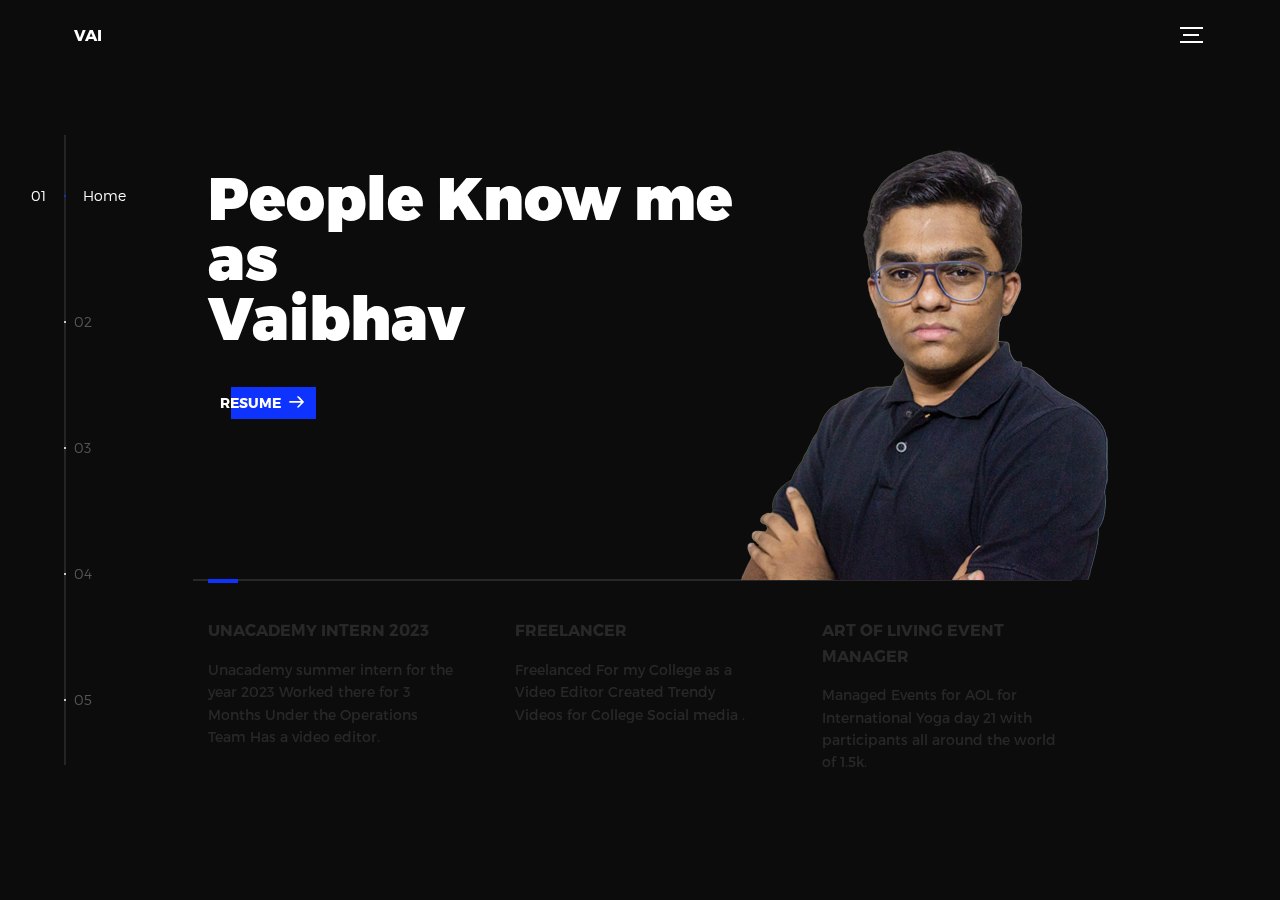
<file: index.html>
<!DOCTYPE html>
<html lang="en">
<head>
  <title>Vai</title>
  <meta charset="utf-8">
  <meta name="viewport" content="width=device-width, initial-scale=1">
  <meta http-equiv="X-UA-Compatible" content="IE=edge">
  <meta name="description" content="HTML5 website template">
  <meta name="keywords" content="global, template, html, sass, jquery">
  <meta name="author" content="Bucky Maler">
  <link rel="stylesheet" href="assets/css/main.css">
</head>
<body>

<!-- notification for small viewports and landscape oriented smartphones -->
<div class="device-notification">
  <a class="device-notification--logo" href="#0">
    <alt="Vai">
    <p>Vai</p>
  </a>
  <p class="device-notification--message">Switch Up to a Diffrent Device/Please View it in landscape or Potrait view<br>Use Laptop for a Better Experience .</p>
</div>

<div class="perspective effect-rotate-left">
  <div class="container"><div class="outer-nav--return"></div>
    <div id="viewport" class="l-viewport">
      <div class="l-wrapper">
        <header class="header">
          <a class="header--logo" href="https://www.linkedin.com/in/vaibhav-yadav-46235a270/">
            
            <p>Vai</p>
          </a>
          <button class="header--cta cta">Resume</button>
          <div class="header--nav-toggle">
            <span></span>
          </div>
        </header>
        <nav class="l-side-nav">
          <ul class="side-nav">
            <li class="is-active"><span>Home</span></li>
            <li><span>Works</span></li>
            <li><span>Blog</span></li>
            <li><span>Contact</span></li>
            <li><span>Resume</span></li>
          </ul>
        </nav>
        <ul class="l-main-content main-content">
          <li class="l-section section section--is-active">
            <div class="intro">
              <div class="intro--banner">
                <h1>People Know me <br>as<br>Vaibhav</h1>
                <button class="cta">Resume
                 <svg  version="1.1" id="Layer_1" xmlns="http://www.w3.org/2000/svg" xmlns:xlink="http://www.w3.org/1999/xlink" x="0px" y="0px" viewBox="0 0 150 118" style="enable-background:new 0 0 150 118;" xml:space="preserve">
                  <g transform="translate(0.000000,118.000000) scale(0.100000,-0.100000)">
                    <path d="M870,1167c-34-17-55-57-46-90c3-15,81-100,194-211l187-185l-565-1c-431,0-571-3-590-13c-55-28-64-94-18-137c21-20,33-20,597-20h575l-192-193C800,103,794,94,849,39c20-20,39-29,61-29c28,0,63,30,298,262c147,144,272,271,279,282c30,51,23,60-219,304C947,1180,926,1196,870,1167z"/>
                  </g>
                  </svg>
                  <span class="btn-background"></span>
                </button>
                <img src="assets/img/vaibhavfolded.png" alt="Welcome">
              </div>
              <div class="intro--options">
                <a href="#0">
                  <h3>Unacademy Intern 2023</h3>
                  <p>Unacademy summer intern for the year 2023 Worked there for 3 Months Under the Operations Team Has a video editor.</p>
                </a>
                <a href="#0">
                  <h3>Freelancer </h3>
                  <p>Freelanced For my College as a Video Editor Created Trendy Videos for College Social media .</p>
                </a>
                <a href="#0">
                  <h3>Art of living Event Manager</h3>
                  <p>Managed Events for AOL for International Yoga day 21 with participants all around the world of 1.5k.</p>
                </a>
              </div>
            </div>
          </li>
          <li class="l-section section">
            <div class="work">
              <h2>I draw..Create..Edit..Sometimes..🎬</h2>
              <div class="work--lockup">
                <ul class="slider">
                
                    
                    </a>
                  </li>
                  <li class="slider--item slider--item-center">
                    <a href="#0">
                      <div class="slider--item-image">
                        <img src="assets/img/Untitled-3 copy.png" alt="Digital Art">
                      </div>
                      <p class="slider--item-title">Digital art</p>
                      <p class="slider--item-description">Digital Art done using Procreate and Adobe Photoshop.</p>
                    </a>
                  </li>
                  <li class="slider--item slider--item-right">
                    <a href="#0">
                      <div class="slider--item-image">
                         <img src="assets/img/FIGHT CLUB.jpeg" alt="Movie posters">
                         
                      </div>
                      <p class="slider--item-title">Fight CLUB</p>
                      <p class="slider--item-description">Movie asthetic posters
                        
                  </a>
                </ul>
                <div class="slider--prev">
                  <svg version="1.1" id="Layer_1" xmlns="http://www.w3.org/2000/svg" xmlns:xlink="http://www.w3.org/1999/xlink" x="0px" y="0px"
                  viewBox="0 0 150 118" style="enable-background:new 0 0 150 118;" xml:space="preserve">
                  <g transform="translate(0.000000,118.000000) scale(0.100000,-0.100000)">
                    <path d="M561,1169C525,1155,10,640,3,612c-3-13,1-36,8-52c8-15,134-145,281-289C527,41,562,10,590,10c22,0,41,9,61,29
                    c55,55,49,64-163,278L296,510h575c564,0,576,0,597,20c46,43,37,109-18,137c-19,10-159,13-590,13l-565,1l182,180
                    c101,99,187,188,193,199c16,30,12,57-12,84C631,1174,595,1183,561,1169z"/>
                  </g>
                  </svg>
                </div>
                <div class="slider--next">
                  <svg version="1.1" id="Layer_1" xmlns="http://www.w3.org/2000/svg" xmlns:xlink="http://www.w3.org/1999/xlink" x="0px" y="0px" viewBox="0 0 150 118" style="enable-background:new 0 0 150 118;" xml:space="preserve">
                  <g transform="translate(0.000000,118.000000) scale(0.100000,-0.100000)">
                    <path d="M870,1167c-34-17-55-57-46-90c3-15,81-100,194-211l187-185l-565-1c-431,0-571-3-590-13c-55-28-64-94-18-137c21-20,33-20,597-20h575l-192-193C800,103,794,94,849,39c20-20,39-29,61-29c28,0,63,30,298,262c147,144,272,271,279,282c30,51,23,60-219,304C947,1180,926,1196,870,1167z"/>
                  </g>
                  </svg>
                </div>
              </div>
            </div>
          </li>
          <li class="l-section section">
            <div class="about">
              <div class="about--banner">
                <h2>Experience With Unacademy</h2>
                <style>
                  h7
                    {
                    font-size: 25px; color: rgb(52, 132, 244);
                    }
                </style>
                <a href="#0">
                <h7> I joined Unacademy on the 30th of May,2023 Unacademy has taught me How to Multi Task and Priotorize Work load As these things Play a very vital Role in the World of Corporate
                  <br><h8>
                    <style>
                      h8{
                        color: rgb(32, 188, 130);
                      }
                    </style>
                  <br> My Job at Unacademy Was to create Youtube Shorts For the Educators and Edit Trending Shorts
                  <br>This Job was Much Easier than I taught it would be Thanks to the <br> Incredible Operations Team
                 </h8>
            
                  <span>
                    <svg version="1.1" id="Layer_1" xmlns="http://www.w3.org/2000/svg" xmlns:xlink="http://www.w3.org/1999/xlink" x="0px" y="0px" viewBox="0 0 150 118" style="enable-background:new 0 0 150 118;" xml:space="preserve">
                    <g transform="translate(0.000000,118.000000) scale(0.100000,-0.100000)">
                      <path d="M870,1167c-34-17-55-57-46-90c3-15,81-100,194-211l187-185l-565-1c-431,0-571-3-590-13c-55-28-64-94-18-137c21-20,33-20,597-20h575l-192-193C800,103,794,94,849,39c20-20,39-29,61-29c28,0,63,30,298,262c147,144,272,271,279,282c30,51,23,60-219,304C947,1180,926,1196,870,1167z"/>
                    </g>
                    </svg>
                  </span>
                </a>
              </div>
              
          </li>
          <li class="l-section section">
            <div class="contact">
              <div class="contact--lockup">
                <div class="modal">
                  <div class="modal--information">
                    <p>Bengaluru</p>
                    <a href="mailto:vaibhavmyadav2005@gmail.com">vaibhavmyadav2005@gmail.com</a>
                    <a href="tel:+91 7892582871">+91 7892582871</a>
                  </div>
                  <ul class="modal--options">
                    <li><a href="https://www.linkedin.com/in/vaibhav-yadav-46235a270
                      ">LinkedIn</a></li>
                    <li><a href="https://www.instagram.com/knownas_vai/">Instagram</a></li>
                    <li><a href="mailto:vaibhavmyadav2005@gmail.com">Contact Me</a></li>
                  </ul>
                </div>
              </div>
            </div>
          </li>
          <li class="l-section section">
            <div class="hire">
              <h2>Resume</h2>
              <!-- checkout formspree.io for easy form setup -->
              <form class="work-request">
                <div class="work-request--options">
                  <span class="options-a">
                    
                    </label>
                    <input id="opt-2" type="checkbox" value="Vaibhavs Resume">
                    <label for="opt-2">
                      <svg version="1.1" id="Layer_1" xmlns="http://www.w3.org/2000/svg" xmlns:xlink="http://www.w3.org/1999/xlink" x="0px" y="0px"
                      viewBox="0 0 150 111" style="enable-background:new 0 0 150 111;" xml:space="preserve">
                      <g transform="translate(0.000000,111.000000) scale(0.100000,-0.100000)">
                        <path d="M950,705L555,310L360,505C253,612,160,700,155,700c-6,0-44-34-85-75l-75-75l278-278L550-5l475,475c261,261,475,480,475,485c0,13-132,145-145,145C1349,1100,1167,922,950,705z"/>
                      </g>
                      </svg>
                     Vaibhavs Resume
                    </label>
                  </span>
                </div>
                <div class="work-request--information">
                  <div class="information-name">
                  </div>
                </div>
                <li><a href="first resume.pdf">Download</a></li>
              <form>
            </div>
          </li>
        </ul>
      </div>
    </div>
  </div>
  <ul class="outer-nav">
    <li class="is-active">Home</li>
    <li>Works</li>
    <li>Blog</li>
    <li>Contact</li>
    <li>Resume </li>
  </ul>
</div>

<script src="https://ajax.googleapis.com/ajax/libs/jquery/2.2.4/jquery.min.js"></script>
<script>window.jQuery || document.write('<script src="assets/js/vendor/jquery-2.2.4.min.js"><\/script>')</script>
<script src="assets/js/functions-min.js"></script>
</body>
</html>
</file>
<file: assets/css/main.css>
@font-face{font-family:'Montserrat';src:url("fonts/Montserrat-Black.eot");src:local("☺"),url("fonts/Montserrat-Black.woff") format("woff"),url("fonts/Montserrat-Black.ttf") format("truetype"),url("fonts/Montserrat-Black.svg") format("svg");font-weight:900;font-style:normal}@font-face{font-family:'Montserrat';src:url("fonts/Montserrat-Bold.eot");src:local("☺"),url("fonts/Montserrat-Bold.woff") format("woff"),url("fonts/Montserrat-Bold.ttf") format("truetype"),url("fonts/Montserrat-Bold.svg") format("svg");font-weight:700;font-style:normal}@font-face{font-family:'Montserrat';src:url("fonts/Montserrat-Regular.eot");src:local("☺"),url("fonts/Montserrat-Regular.woff") format("woff"),url("fonts/Montserrat-Regular.ttf") format("truetype"),url("fonts/Montserrat-Regular.svg") format("svg");font-weight:400;font-style:normal}@font-face{font-family:'Montserrat';src:url("fonts/Montserrat-Light.eot");src:local("☺"),url("fonts/Montserrat-Light.woff") format("woff"),url("fonts/Montserrat-Light.ttf") format("truetype"),url("fonts/Montserrat-Light.svg") format("svg");font-weight:300;font-style:normal}/*! normalize.css v3.0.2 | MIT License | git.io/normalize */html{font-family:sans-serif;-ms-text-size-adjust:100%;-webkit-text-size-adjust:100%}body{margin:0}article,aside,details,figcaption,figure,footer,header,hgroup,main,menu,nav,section,summary{display:block}audio,canvas,progress,video{display:inline-block;vertical-align:baseline}audio:not([controls]){display:none;height:0}[hidden],template{display:none}a{background-color:transparent}a:active,a:hover{outline:0}abbr[title]{border-bottom:1px dotted}b,strong{font-weight:bold}dfn{font-style:italic}h1{font-size:2em;margin:0.67em 0}mark{background:#ff0;color:#000}small{font-size:80%}sub,sup{font-size:75%;line-height:0;position:relative;vertical-align:baseline}sup{top:-0.5em}sub{bottom:-0.25em}img{border:0}svg:not(:root){overflow:hidden}figure{margin:1em 40px}hr{box-sizing:content-box;height:0}pre{overflow:auto}code,kbd,pre,samp{font-family:monospace, monospace;font-size:1em}button,input,optgroup,select,textarea{color:inherit;font:inherit;margin:0}button{overflow:visible}button,select{text-transform:none}button,html input[type="button"],input[type="reset"],input[type="submit"]{-webkit-appearance:button;cursor:pointer}button[disabled],html input[disabled]{cursor:default}button::-moz-focus-inner,input::-moz-focus-inner{border:0;padding:0}input{line-height:normal}input[type="checkbox"],input[type="radio"]{box-sizing:border-box;padding:0}input[type="number"]::-webkit-inner-spin-button,input[type="number"]::-webkit-outer-spin-button{height:auto}input[type="search"]{-webkit-appearance:textfield;box-sizing:content-box}input[type="search"]::-webkit-search-cancel-button,input[type="search"]::-webkit-search-decoration{-webkit-appearance:none}fieldset{border:1px solid #c0c0c0;margin:0 2px;padding:0.35em 0.625em 0.75em}legend{border:0;padding:0}textarea{overflow:auto}optgroup{font-weight:bold}table{border-collapse:collapse;border-spacing:0}td,th{padding:0}::-moz-selection{background:#FFF498}::selection{background:#FFF498}::-moz-selection{background:#FFF498}img::-moz-selection{background:transparent}img::selection{background:transparent}img::-moz-selection{background:transparent}body{-webkit-tap-highlight-color:#FFF498}body{background-color:#0c0c0c;font-size:14px;line-height:1.6;font-family:"Montserrat",sans-serif;color:#fff;-webkit-font-smoothing:antialiased;-webkit-text-size-adjust:100%}.l-viewport{position:relative;width:100%;height:100vh;box-shadow:0 0 45px 5px rgba(0,0,0,0.85);overflow:hidden}.l-wrapper{position:relative;width:1440px;max-width:90%;height:100%;margin:0 auto}.l-side-nav{position:absolute;left:0;display:-webkit-box;display:-webkit-flex;display:-ms-flexbox;display:flex;height:100%;-webkit-box-align:center;-webkit-align-items:center;-ms-flex-align:center;align-items:center}.l-side-nav::before{content:"";position:absolute;top:50%;left:0;-webkit-transform:translateY(-50%);transform:translateY(-50%);width:2px;height:70%;max-height:750px;background-color:#555;opacity:.35;z-index:10}@media (max-width: 1180px){.l-side-nav{display:none}}.l-main-content{position:relative;width:100%;height:100%;margin:0;padding:0;list-style:none}.l-section{position:absolute;width:100%;height:100%}.device-notification{display:none;position:fixed;top:0;left:0;width:100%;height:100%;-webkit-box-orient:vertical;-webkit-box-direction:normal;-webkit-flex-direction:column;-ms-flex-direction:column;flex-direction:column;-webkit-box-align:center;-webkit-align-items:center;-ms-flex-align:center;-ms-grid-row-align:center;align-items:center;-webkit-box-pack:center;-webkit-justify-content:center;-ms-flex-pack:center;justify-content:center;background-color:#0c0c0c;z-index:12}.device-notification--logo{display:-webkit-box;display:-webkit-flex;display:-ms-flexbox;display:flex;-webkit-box-align:center;-webkit-align-items:center;-ms-flex-align:center;align-items:center;text-decoration:none;color:#fff}.device-notification--logo p{margin:0 0 0 10px;font-size:16px;font-weight:700;text-transform:uppercase}.device-notification--message{width:70%;margin:30px 0 0 0;font-weight:700;text-align:center}@media (max-width: 767px) and (min-width: 601px) and (max-height: 680px){.device-notification{display:-webkit-box;display:-webkit-flex;display:-ms-flexbox;display:flex}}@media (max-width: 600px) and (min-width: 480px) and (max-height: 580px){.device-notification{display:-webkit-box;display:-webkit-flex;display:-ms-flexbox;display:flex}}@media (max-width: 736px) and (min-width: 360px) and (orientation: landscape){.device-notification{display:-webkit-box;display:-webkit-flex;display:-ms-flexbox;display:flex}}@media(max-width: 359px){.device-notification{display:-webkit-box;display:-webkit-flex;display:-ms-flexbox;display:flex}}.section{opacity:0;visibility:hidden;-webkit-transition:opacity .4s ease-in-out,visibility 0s .4s;transition:opacity .4s ease-in-out,visibility 0s .4s}.section--is-active{opacity:1;visibility:visible;z-index:1;-webkit-transition:opacity .4s ease-in-out .4s;transition:opacity .4s ease-in-out .4s}.section--next{-webkit-transform:translateY(-45px);transform:translateY(-45px);-webkit-transition:-webkit-transform .4s ease-in-out;transition:-webkit-transform .4s ease-in-out;transition:transform .4s ease-in-out;transition:transform .4s ease-in-out, -webkit-transform .4s ease-in-out}.section--prev{-webkit-transform:translateY(45px);transform:translateY(45px);-webkit-transition:-webkit-transform .4s ease-in-out;transition:-webkit-transform .4s ease-in-out;transition:transform .4s ease-in-out;transition:transform .4s ease-in-out, -webkit-transform .4s ease-in-out}.header{position:absolute;top:0;left:0;display:-webkit-box;display:-webkit-flex;display:-ms-flexbox;display:flex;width:100%;height:70px;-webkit-box-align:center;-webkit-align-items:center;-ms-flex-align:center;align-items:center;-webkit-box-pack:justify;-webkit-justify-content:space-between;-ms-flex-pack:justify;justify-content:space-between;z-index:10}.header--logo{display:-webkit-box;display:-webkit-flex;display:-ms-flexbox;display:flex;-webkit-box-align:center;-webkit-align-items:center;-ms-flex-align:center;align-items:center;text-decoration:none;color:#fff}.header--logo p{margin:0 0 0 10px;font-size:16px;font-weight:700;text-transform:uppercase}.header--nav-toggle{display:-webkit-box;display:-webkit-flex;display:-ms-flexbox;display:flex;width:50px;height:50px;-webkit-box-orient:vertical;-webkit-box-direction:normal;-webkit-flex-direction:column;-ms-flex-direction:column;flex-direction:column;-webkit-box-align:center;-webkit-align-items:center;-ms-flex-align:center;align-items:center;-webkit-box-pack:center;-webkit-justify-content:center;-ms-flex-pack:center;justify-content:center;cursor:pointer}.header--nav-toggle span,.header--nav-toggle::before,.header--nav-toggle::after{content:"";position:relative;width:16px;height:2px;background-color:#fff}.header--nav-toggle::before{bottom:5px;width:23px}.header--nav-toggle::after{top:5px;width:23px}.header--cta{position:absolute;top:50%;left:50%;-webkit-transform:translate(-50%, -50%);transform:translate(-50%, -50%);padding:0 20px;line-height:30px;text-decoration:none;color:#fff;font-weight:700;text-transform:uppercase;background-color:#0f33ff;border:none;opacity:0;visibility:hidden;-webkit-transition:opacity .4s ease-in-out,visibility 0s .4s;transition:opacity .4s ease-in-out,visibility 0s .4s}.header--cta:focus{outline:none}.header--cta.is-active{opacity:1;visibility:visible;-webkit-transition:opacity .4s ease-in-out .4s;transition:opacity .4s ease-in-out .4s}@media (max-width: 767px){.header--cta{display:none}}.side-nav{position:relative;display:-webkit-box;display:-webkit-flex;display:-ms-flexbox;display:flex;width:100px;height:70%;max-height:750px;-webkit-box-orient:vertical;-webkit-box-direction:normal;-webkit-flex-direction:column;-ms-flex-direction:column;flex-direction:column;-webkit-justify-content:space-around;-ms-flex-pack:distribute;justify-content:space-around;margin:0;padding:0;list-style-position:inside;z-index:10}.side-nav>li{position:relative;top:-5px;color:#fff;font-size:6px;cursor:pointer}.side-nav>li span{position:relative;top:3px;left:10px;color:#fff;font-size:14px;font-weight:300;opacity:0;visibility:hidden}.side-nav>li::before{position:absolute;top:3px;left:10px;color:#555;font-size:14px;font-weight:300}.side-nav li:nth-child(1)::before{content:"01"}.side-nav li:nth-child(2)::before{content:"02"}.side-nav li:nth-child(3)::before{content:"03"}.side-nav li:nth-child(4)::before{content:"04"}.side-nav li:nth-child(5)::before{content:"05"}.side-nav li.is-active{color:#0f33ff;-webkit-transition:color .4s ease-in-out;transition:color .4s ease-in-out}.side-nav li.is-active span{opacity:1;visibility:visible;-webkit-transition:opacity .4s ease-in-out;transition:opacity .4s ease-in-out}.side-nav li.is-active::before{left:-33px;color:#fff}.intro{position:relative;display:-webkit-box;display:-webkit-flex;display:-ms-flexbox;display:flex;width:900px;max-width:75%;height:100%;-webkit-box-orient:vertical;-webkit-box-direction:normal;-webkit-flex-direction:column;-ms-flex-direction:column;flex-direction:column;-webkit-box-pack:center;-webkit-justify-content:center;-ms-flex-pack:center;justify-content:center;margin:0 auto}@media (max-width: 1180px){.intro{max-width:100%}}.intro--banner{position:relative;height:475px}.intro--banner::before{content:"";position:absolute;bottom:20px;left:-15px;right:0;height:2px;background-color:#282828}.intro--banner::after{content:"";position:absolute;bottom:18px;left:0;width:30px;height:4px;background-color:#0f33ff}.intro--banner h1{position:relative;font-size:60px;font-weight:900;line-height:1;z-index:1}.intro--banner button{position:relative;padding:5px 17px 5px 12px;font-weight:700;text-transform:uppercase;background-color:transparent;border:none}.intro--banner button .btn-background{position:absolute;top:0;left:23px;right:0;height:100%;background-color:#0f33ff;z-index:-1;-webkit-transition:left .2s ease-in-out;transition:left .2s ease-in-out}.intro--banner button:hover .btn-background{left:0}.intro--banner button:focus{outline:none}.intro--banner button svg{position:relative;left:5px;width:15px;fill:#fff}.intro--banner img{position:absolute;bottom:21px;right:-112px}.intro--options{display:-webkit-box;display:-webkit-flex;display:-ms-flexbox;display:flex;-webkit-box-pack:justify;-webkit-justify-content:space-between;-ms-flex-pack:justify;justify-content:space-between;margin:0;padding:0;list-style:none}.intro--options>a{max-width:250px;text-decoration:none;color:#282828;-webkit-transition:color .2s ease-in-out;transition:color .2s ease-in-out}.intro--options>a:hover{color:#1769ff}.intro--options h3{font-size:16px;text-transform:uppercase}.intro--options p{margin-bottom:0}@media (max-width: 900px){.intro--banner{height:380px}.intro--banner h1{font-size:55px}.intro--banner img{width:356px}.intro--options>a{margin-right:30px}.intro--options>a:last-child{margin-right:0}}@media (max-width: 767px){.intro--banner{height:305px}.intro--banner h1{font-size:44px}.intro--banner img{width:330px}.intro--options{display:block}.intro--options>a{display:block;max-width:100%;margin:0 0 30px 0}.intro--options>a:last-child{margin-bottom:0}}@media (max-width: 600px){.intro--banner{height:360px}.intro--banner h1{font-size:55px}.intro--banner img{display:none}}@media (max-width: 600px) and (max-height: 750px){.intro--banner{height:auto}.intro--banner::before,.intro--banner::after{display:none}.intro--banner h1{margin-top:0}.intro--options{display:none}}.work{position:relative;display:-webkit-box;display:-webkit-flex;display:-ms-flexbox;display:flex;width:960px;max-width:80%;height:100%;-webkit-box-orient:vertical;-webkit-box-direction:normal;-webkit-flex-direction:column;-ms-flex-direction:column;flex-direction:column;-webkit-box-pack:center;-webkit-justify-content:center;-ms-flex-pack:center;justify-content:center;margin:0 auto}@media (max-width: 1180px){.work{max-width:100%}}.work h2{margin:0 0 20px 0;font-size:30px;text-align:center}.work--lockup{position:relative}.work--lockup .slider{position:relative;display:-webkit-box;display:-webkit-flex;display:-ms-flexbox;display:flex;width:80%;margin:0 auto;padding:0;list-style:none}.work--lockup .slider--item{position:absolute;display:none;text-align:center}.work--lockup .slider--item a{text-decoration:none;color:#858585}.work--lockup .slider--item-title{margin-top:10px;font-size:12px;font-weight:700;text-transform:uppercase}.work--lockup .slider--item-description{display:none;max-width:250px;margin:0 auto}.work--lockup .slider--item-image{width:3500px;height:50px;margin:0 auto;border-radius:50%;overflow:hidden}.work--lockup .slider--item-image img{height:150%}.work--lockup .slider--item-left{top:100%;left:0;-webkit-transform:translateY(-50%);transform:translateY(-50%);display:block}.work--lockup .slider--item-right{top:50%;right:0;-webkit-transform:translateY(-50%);transform:translateY(-50%);display:block}.work--lockup .slider--item-center{position:relative;top:50px;left:50%;-webkit-transform:translateX(-50%);transform:translateX(-50%);display:block}.work--lockup .slider--item-center a{color:#fff}.work--lockup .slider--item-center .slider--item-title{margin-top:25px;font-size:16px}.work--lockup .slider--item-center .slider--item-description{display:block}.work--lockup .slider--item-center .slider--item-image{width:300px;height:300px}.work--lockup .slider--next,.work--lockup .slider--prev{position:absolute;top:160px;display:-webkit-box;display:-webkit-flex;display:-ms-flexbox;display:flex;width:50px;height:50px;-webkit-box-align:center;-webkit-align-items:center;-ms-flex-align:center;align-items:center;-webkit-box-pack:center;-webkit-justify-content:center;-ms-flex-pack:center;justify-content:center;background-color:#282828;border-radius:50%;cursor:pointer}.work--lockup .slider--next svg,.work--lockup .slider--prev svg{width:20px;fill:#fff}.work--lockup .slider--next{right:0}.work--lockup .slider--prev{left:0}@media (max-width: 900px){.work--lockup .slider--item-image{width:120px;height:120px}.work--lockup .slider--item-center .slider--item-image{width:240px;height:240px}.work--lockup .slider--next,.work--lockup .slider--prev{top:130px}}@media (max-width: 767px){.work--lockup .slider{width:75%}.work--lockup .slider--item-image{width:90px;height:90px}.work--lockup .slider--item-center .slider--item-image{width:190px;height:190px}.work--lockup .slider--next,.work--lockup .slider--prev{top:105px}}@media (max-width: 600px){.work--lockup .slider{width:auto}.work--lockup .slider--item-left,.work--lockup .slider--item-right{display:none}}.about{position:relative;display:-webkit-box;display:-webkit-flex;display:-ms-flexbox;display:flex;width:900px;max-width:75%;height:100%;-webkit-box-orient:vertical;-webkit-box-direction:normal;-webkit-flex-direction:column;-ms-flex-direction:column;flex-direction:column;-webkit-box-pack:center;-webkit-justify-content:center;-ms-flex-pack:center;justify-content:center;margin:0 auto}@media (max-width: 1180px){.about{max-width:100%}}.about--banner{position:relative;height:475px}.about--banner::before{content:"";position:absolute;top:20px;left:200px;-webkit-transform:rotate(-25deg);transform:rotate(-25deg);border:5px solid #0f33ff;border-right-color:transparent;border-bottom-color:transparent}.about--banner::after{content:"";position:absolute;top:75px;left:400px;-webkit-transform:rotate(45deg);transform:rotate(45deg);width:10px;height:10px;background-color:#0f33ff}.about--banner h2{position:relative;margin-top:35px;font-size:40px;font-weight:900;line-height:1;z-index:1}.about--banner h2::before{content:"";position:absolute;top:60px;left:268px;width:30px;height:30px;background-color:#0f33ff00;border-radius:50%}.about--banner h2::after{content:"";position:absolute;top:255px;left:255px;width:10px;height:10px;background-color:#0f33ff00}.about--banner a{padding:5px 17px 5px 0;text-decoration:none;color:#fff;font-weight:700;text-transform:uppercase;background-color:transparent}.about--banner a:hover svg{left:10px}.about--banner a svg{position:relative;left:5px;width:15px;fill:#fff;-webkit-transition:left .2s ease-in-out;transition:left .2s ease-in-out}.about--banner img{position:absolute;bottom:-90px;right:-12px}.about--options{display:-webkit-box;display:-webkit-flex;display:-ms-flexbox;display:flex;max-width:600px;-webkit-box-pack:justify;-webkit-justify-content:space-between;-ms-flex-pack:justify;justify-content:space-between;margin:0;padding:0;list-style:none}.about--options>a{position:relative;width:1280px;height:720px;text-decoration:none;color:#fff;border:px solid #0f33ff;background-position:center;background-size:cover;background-repeat:no-repeat}.about--options>a:nth-child(1){background-image:url("../img/Vaibhavyadav.png")}.about--options>a:nth-child(2){background-image:url("../img/about-philosophy.jpg")}.about--options>a:nth-child(3){background-image:url("../img/about-history.jpg")}.about--options>a:hover h3{bottom:-50px}.about--options h3{position:absolute;bottom:-38px;left:10px;font-size:16px;text-transform:uppercase;-webkit-transition:bottom .2s ease-in-out,left .2s ease-in-out;transition:bottom .2s ease-in-out,left .2s ease-in-out}@media (max-width: 767px){.about--banner{height:305px}.about--banner::before{top:0;left:125px}.about--banner::after{top:35px;left:260px}.about--banner h2{margin-top:10px;font-size:44px}.about--banner h2::before{top:28px;left:168px}.about--banner h2::after{top:163px;left:163px}.about--banner img{width:315px}}@media (max-width: 600px){.about--banner{height:auto}.about--banner::before{left:155px}.about--banner::after{left:310px}.about--banner h2{margin-top:0;font-size:55px}.about--banner h2::before{top:43px;left:214px}.about--banner h2::after{top:205px;left:205px}..about--banner h7{position: relative;font-size: 50px;font-family: 'Franklin Gothic Medium', 'Arial Narrow', Arial, sans-serif;}.about--banner img{display:none}.about--options{display:none}}.contact{position:fixed;top:0;left:0;width:100%;height:100%;background-image:url("../img/ssssssss.jpg");background-position:center;background-size:cover;background-repeat:no-repeat}.contact--lockup{position:relative;display:-webkit-box;display:-webkit-flex;display:-ms-flexbox;display:flex;width:900px;max-width:75%;height:100%;-webkit-box-align:center;-webkit-align-items:center;-ms-flex-align:center;align-items:center;-webkit-box-pack:end;-webkit-justify-content:flex-end;-ms-flex-pack:end;justify-content:flex-end;margin:0 auto}@media (max-width: 1180px){.contact--lockup{max-width:90%}}@media (max-width: 767px){.contact--lockup{-webkit-box-pack:center;-webkit-justify-content:center;-ms-flex-pack:center;justify-content:center}}.contact--lockup .modal{padding:45px 45px;text-align:center;background-color:#0c0c0c;box-shadow:0 0 30px 0 rgba(0,0,0,0.75)}.contact--lockup .modal--information p,.contact--lockup .modal--information a{display:block;margin:14px 0;text-decoration:none;color:#fff;font-weight:700}.contact--lockup .modal--information p{margin-top:0}.contact--lockup .modal--options{margin:0;padding:0;list-style:none}.contact--lockup .modal--options>li{width:130px;margin:0 auto 25px auto}.contact--lockup .modal--options li:nth-child(1){background-color:#1769ff}.contact--lockup .modal--options li:nth-child(2){background-color:#ea4c89}.contact--lockup .modal--options li:nth-child(3){margin-bottom:0;background-color:#0f33ff;text-transform:uppercase}.contact--lockup .modal--options a{display:block;width:100%;padding:8px 0;text-decoration:none;color:#fff;font-weight:700}.hire{position:relative;display:-webkit-box;display:-webkit-flex;display:-ms-flexbox;display:flex;width:700px;max-width:75%;height:100%;-webkit-box-orient:vertical;-webkit-box-direction:normal;-webkit-flex-direction:column;-ms-flex-direction:column;flex-direction:column;-webkit-box-pack:center;-webkit-justify-content:center;-ms-flex-pack:center;justify-content:center;margin:0 auto}@media (max-width: 1180px){.hire{max-width:100%}}.hire h2{margin:0 0 20px 0;font-size:30px;text-align:center}.work-request{display:-webkit-box;display:-webkit-flex;display:-ms-flexbox;display:flex;width:100%;-webkit-box-orient:vertical;-webkit-box-direction:normal;-webkit-flex-direction:column;-ms-flex-direction:column;flex-direction:column;-webkit-box-align:center;-webkit-align-items:center;-ms-flex-align:center;align-items:center;color:#fff}.work-request input[type="submit"]{width:400px;max-width:100%;line-height:50px;font-size:16px;font-weight:700;text-transform:uppercase;background-color:#0f33ff;border:none;border-radius:0}.work-request input[type="submit"]:focus{outline:none}.work-request--options{display:-webkit-box;display:-webkit-flex;display:-ms-flexbox;display:flex;width:100%;-webkit-box-orient:vertical;-webkit-box-direction:normal;-webkit-flex-direction:column;-ms-flex-direction:column;flex-direction:column;-webkit-box-align:center;-webkit-align-items:center;-ms-flex-align:center;align-items:center;margin:30px 0}.work-request--options .options-a{display:-webkit-box;display:-webkit-flex;display:-ms-flexbox;display:flex;width:100%;-webkit-box-pack:justify;-webkit-justify-content:space-between;-ms-flex-pack:justify;justify-content:space-between}.work-request--options .options-b{display:-webkit-box;display:-webkit-flex;display:-ms-flexbox;display:flex;width:72%;-webkit-flex-wrap:wrap;-ms-flex-wrap:wrap;flex-wrap:wrap;-webkit-justify-content:space-around;-ms-flex-pack:distribute;justify-content:space-around}.work-request--options label{display:block;width:2010px;margin-bottom:30px;line-height:50px;font-size:16px;font-weight:100;text-align:center;border:2px solid #fff;cursor:pointer;-webkit-transition:background-color .2s ease-in-out,border-color .2s ease-in-out;transition:background-color .2s ease-in-out,border-color .2s ease-in-out}.work-request--options label svg{position:relative;left:0;width:728px;fill:#fff;-webkit-transition:width .2s ease-in-out;transition:width .2s ease-in-out}.work-request--options input[type="checkbox"]{display:none}.work-request--options input[type="checkbox"]:checked+label{background-color:#0f33ff;border-color:#0f33ff}.work-request--options input[type="checkbox"]:checked+label svg{width:15px}.work-request--information{display:-webkit-box;display:-webkit-flex;display:-ms-flexbox;display:flex;width:100%;-webkit-box-pack:justify;-webkit-justify-content:space-between;-ms-flex-pack:justify;justify-content:space-between;margin-bottom:60px}.work-request--information .information-name,.work-request--information .information-email{position:relative;width:45%;height:50px;font-size:30px;font-weight:300}.work-request--information input[type="text"],.work-request--information input[type="email"]{width:100%;padding:0 0 5px 0;background-color:transparent;border:none;border-bottom:1px solid #fff;border-radius:0}.work-request--information input[type="text"]:focus,.work-request--information input[type="email"]:focus{outline:none;background-color:#0c0c0c}.work-request--information label{position:absolute;top:0;left:0;pointer-events:none;-webkit-transition:top .2s ease-in-out,font-size .2s ease-in-out;transition:top .2s ease-in-out,font-size .2s ease-in-out}.work-request--information input:focus+label,.work-request--information input.has-value+label{top:-15px;font-size:14px}@media (max-width: 767px){.work-request--options{-webkit-box-orient:horizontal;-webkit-box-direction:normal;-webkit-flex-direction:row;-ms-flex-direction:row;flex-direction:row;-webkit-justify-content:space-around;-ms-flex-pack:distribute;justify-content:space-around}.work-request--options .options-a,.work-request--options .options-b{display:block;width:auto}}@media (max-width: 600px){.work-request--options{margin:20px 0}}@media (max-width: 600px) and (max-width: 415px){.work-request--options{-webkit-box-pack:justify;-webkit-justify-content:space-between;-ms-flex-pack:justify;justify-content:space-between}}@media (max-width: 600px){.work-request--options label{width:150px;margin-bottom:15px;font-size:14px}.work-request--options input[type="checkbox"]:checked+label svg{width:12px}.work-request--information{margin-bottom:30px}.work-request--information .information-name,.work-request--information .information-email{height:40px;font-size:24px}}.perspective{position:relative;width:100%;height:100%;overflow:hidden}.perspective--modalview{position:fixed;-webkit-perspective:1500px;perspective:1500px}.container{position:relative;-webkit-transform:translateZ(0) translateX(0) rotateY(0deg);transform:translateZ(0) translateX(0) rotateY(0deg);min-height:100%;outline:30px solid #0f33ff;-webkit-transition:-webkit-transform .4s;transition:-webkit-transform .4s;transition:transform .4s;transition:transform .4s, -webkit-transform .4s}.modalview .container{position:absolute;width:100%;height:100%;overflow:hidden;-webkit-backface-visibility:hidden;backface-visibility:hidden}.effect-rotate-left .container{-webkit-transform-origin:0% 50%;transform-origin:0% 50%;-webkit-transition:-webkit-transform .4s;transition:-webkit-transform .4s;transition:transform .4s;transition:transform .4s, -webkit-transform .4s}.effect-rotate-left--animate .container{-webkit-transform:translateZ(-1800px) translateX(-50%) rotateY(45deg);transform:translateZ(-1800px) translateX(-50%) rotateY(45deg);outline:30px solid #0f33ff}.outer-nav{position:absolute;top:50%;left:55%;-webkit-transform:translateY(-50%);transform:translateY(-50%);-webkit-transform-style:preserve-3d;transform-style:preserve-3d;margin:0;padding:0;list-style:none;text-align:center;visibility:hidden;-webkit-transition:visibility 0s .2s;transition:visibility 0s .2s}.outer-nav.is-vis{visibility:visible}.outer-nav--return{position:absolute;top:0;left:0;width:100%;height:100%;display:none;cursor:pointer;z-index:11}.outer-nav--return.is-vis{display:block}.outer-nav>li{-webkit-transform-style:preserve-3d;transform-style:preserve-3d;-webkit-transform:translateX(350px) translateZ(-1000px);transform:translateX(350px) translateZ(-1000px);font-size:55px;font-weight:900;opacity:0;cursor:pointer;-webkit-transition:opacity .2s,-webkit-transform .2s;transition:opacity .2s,-webkit-transform .2s;transition:transform .2s,opacity .2s;transition:transform .2s,opacity .2s,-webkit-transform .2s}.outer-nav>li.is-vis{-webkit-transform:translateX(0) translateZ(0);transform:translateX(0) translateZ(0);opacity:1;-webkit-transition:opacity .4s,-webkit-transform .4s;transition:opacity .4s,-webkit-transform .4s;transition:transform .4s,opacity .4s;transition:transform .4s,opacity .4s,-webkit-transform .4s}.outer-nav>li::before{content:"";position:absolute;top:50%;left:50%;-webkit-transform:translate(-50%, -25%);transform:translate(-50%, -25%);width:110%;height:15px;opacity:0;background-color:#0f33ff}.outer-nav>li.is-active::before{opacity:1}@media (max-width: 767px){.outer-nav>li{font-size:44px}}@media (max-width: 600px){.outer-nav>li{font-size:34px}}.outer-nav li.is-vis:nth-child(2){-webkit-transition-delay:.04s;transition-delay:.04s}.outer-nav li.is-vis:nth-child(3){-webkit-transition-delay:.08s;transition-delay:.08s}.outer-nav li.is-vis:nth-child(4){-webkit-transition-delay:.12s;transition-delay:.12s}.outer-nav li.is-vis:nth-child(5){-webkit-transition-delay:.16s;transition-delay:.16s}
</file>
